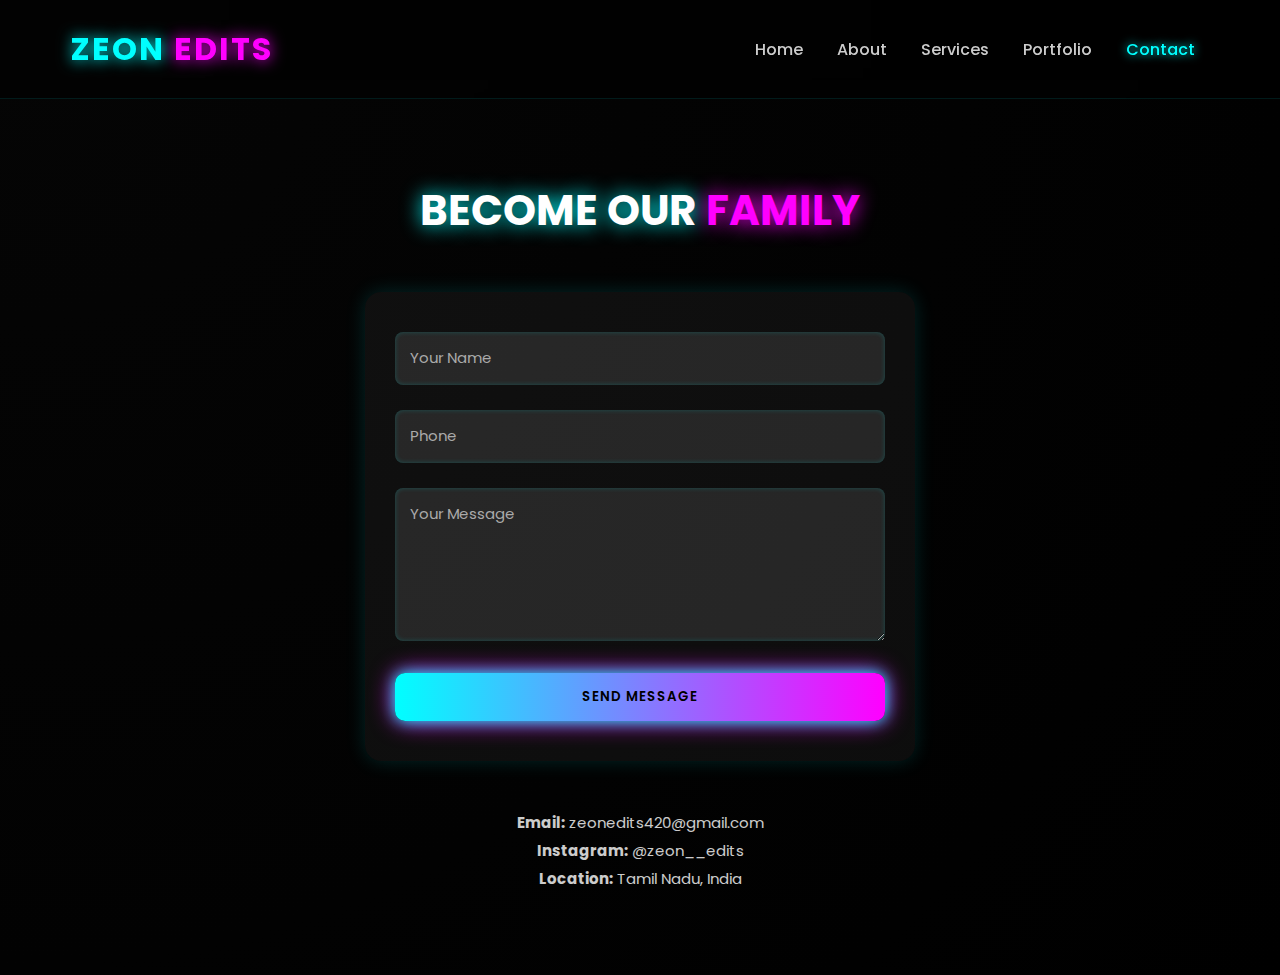
<file: contact.html>
<!DOCTYPE html>
<html lang="en">
<head>
  <meta charset="UTF-8" />
  <meta name="viewport" content="width=device-width, initial-scale=1.0" />
  <title>Contact | Zeon Edits</title>

  <!-- === Neon CSS Styling === -->
  <style>
    @import url('https://fonts.googleapis.com/css2?family=Poppins:wght@400;600;700&display=swap');

    * {
      margin: 0;
      padding: 0;
      box-sizing: border-box;
      font-family: 'Poppins', sans-serif;
    }

    body {
      background: radial-gradient(circle at top left, #050505, #000);
      color: #fff;
      min-height: 100vh;
      overflow-x: hidden;
    }

    header {
      display: flex;
      justify-content: space-between;
      align-items: center;
      padding: 25px 70px;
      background: rgba(0, 0, 0, 0.6);
      border-bottom: 1px solid rgba(0, 255, 255, 0.1);
      backdrop-filter: blur(8px);
    }

    .logo {
      font-size: 32px;
      font-weight: 700;
      color: #00ffff;
      text-shadow: 0 0 15px #00ffff;
      letter-spacing: 2px;
    }

    .logo span {
      color: #ff00ff;
      text-shadow: 0 0 15px #ff00ff;
    }

    nav a {
      color: #ccc;
      text-decoration: none;
      margin: 0 15px;
      font-weight: 500;
      transition: 0.3s;
    }

    nav a:hover,
    nav a.active {
      color: #00ffff;
      text-shadow: 0 0 10px #00ffff;
    }

    .contact-section {
      text-align: center;
      padding: 80px 20px;
    }

    .section-title {
      font-size: 42px;
      margin-bottom: 50px;
      text-transform: uppercase;
      text-shadow: 0 0 20px #00ffff;
    }

    .section-title span {
      color: #ff00ff;
      text-shadow: 0 0 20px #ff00ff;
    }

    .contact-form {
      width: 90%;
      max-width: 550px;
      margin: 0 auto;
      display: flex;
      flex-direction: column;
      gap: 25px;
      background: rgba(255, 255, 255, 0.05);
      padding: 40px 30px;
      border-radius: 16px;
      box-shadow: 0 0 20px rgba(0, 255, 255, 0.15);
    }

    .input-group {
      position: relative;
    }

    .input-group input,
    .input-group textarea {
      width: 100%;
      padding: 14px;
      background: rgba(255, 255, 255, 0.1);
      border: none;
      border-radius: 8px;
      color: #fff;
      font-size: 16px;
      outline: none;
      transition: 0.3s;
      box-shadow: inset 0 0 5px rgba(0, 255, 255, 0.2);
    }

    .input-group label {
      position: absolute;
      top: 14px;
      left: 15px;
      color: #aaa;
      font-size: 15px;
      pointer-events: none;
      transition: 0.3s;
    }

    .input-group input:focus + label,
    .input-group input:valid + label,
    .input-group textarea:focus + label,
    .input-group textarea:valid + label {
      top: -8px;
      left: 10px;
      font-size: 12px;
      color: #00ffff;
      text-shadow: 0 0 10px #00ffff;
    }

    .glow-btn {
      background: linear-gradient(90deg, #00ffff, #ff00ff);
      border: none;
      color: #000;
      font-weight: 600;
      padding: 14px;
      border-radius: 10px;
      cursor: pointer;
      text-transform: uppercase;
      letter-spacing: 1px;
      box-shadow: 0 0 15px #00ffff, 0 0 25px #ff00ff;
      transition: all 0.3s ease;
    }

    .glow-btn:hover {
      transform: scale(1.05);
      box-shadow: 0 0 30px #00ffff, 0 0 45px #ff00ff;
    }

    .contact-info {
      margin-top: 50px;
      font-size: 15px;
      opacity: 0.8;
    }

    .contact-info p {
      margin: 5px 0;
    }
  </style>
</head>
<body>

  <header>
    <h1 class="logo">ZEON <span>EDITS</span></h1>
    <nav>
      <a href="index.html">Home</a>
      <a href="about.html">About</a>
      <a href="services.html">Services</a>
      <a href="portfolio.html">Portfolio</a>
      <a href="contact.html" class="active">Contact</a>
    </nav>
  </header>

  <section class="contact-section">
    <h2 class="section-title">Become Our <span>Family</span></h2>

    <!-- ✅ FORM FIXED FOR GOOGLE FORM -->
    <form class="contact-form" action="https://docs.google.com/forms/d/1kjdGAHLE6UZ8XewirPSsQ4eUqLQmMgB23yj51IynmRM/formResponse" method="POST" target="_blank">
      <div class="input-group">
        <input type="text" name="entry.704536181" required>
        <label>Your Name</label>
      </div>
      <div class="input-group">
        <input type="number" name="entry.1400336148" required>
        <label>Phone</label>
      </div>
      <div class="input-group">
        <textarea name="entry.2129344128" rows="5" required></textarea>
        <label>Your Message</label>
      </div>
      <button type="submit" class="glow-btn">Send Message</button>
    </form>

    <div class="contact-info">
      <p><strong>Email:</strong> zeonedits420@gmail.com</p>
      <p><strong>Instagram:</strong> @zeon__edits</p>
      <p><strong>Location:</strong> Tamil Nadu, India</p>
    </div>
  </section>

  <script>
    // Neon Send Confirmation
    document.querySelector('.contact-form').addEventListener('submit', () => {
      setTimeout(() => {
        alert('✅ Message sent successfully!');
      }, 700);
    });
  </script>
</body>
</html>
</file>
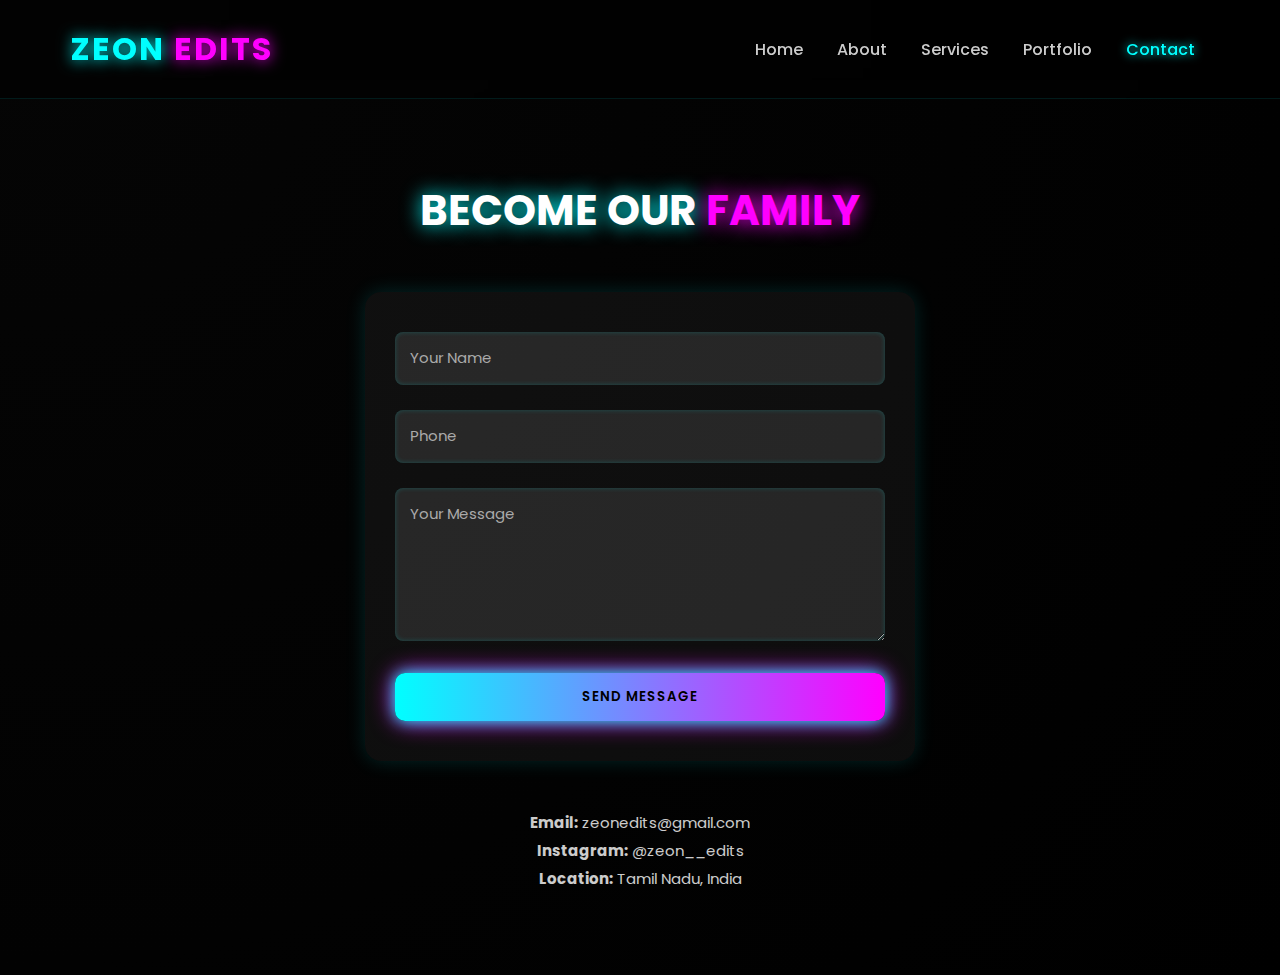
<file: zeon edits/contact.html>
<!DOCTYPE html>
<html lang="en">
<head>
  <meta charset="UTF-8" />
  <meta name="viewport" content="width=device-width, initial-scale=1.0" />
  <title>Contact | Zeon Edits</title>

  <!-- === Neon CSS Styling === -->
  <style>
    @import url('https://fonts.googleapis.com/css2?family=Poppins:wght@400;600;700&display=swap');

    * {
      margin: 0;
      padding: 0;
      box-sizing: border-box;
      font-family: 'Poppins', sans-serif;
    }

    body {
      background: radial-gradient(circle at top left, #050505, #000);
      color: #fff;
      min-height: 100vh;
      overflow-x: hidden;
    }

    header {
      display: flex;
      justify-content: space-between;
      align-items: center;
      padding: 25px 70px;
      background: rgba(0, 0, 0, 0.6);
      border-bottom: 1px solid rgba(0, 255, 255, 0.1);
      backdrop-filter: blur(8px);
    }

    .logo {
      font-size: 32px;
      font-weight: 700;
      color: #00ffff;
      text-shadow: 0 0 15px #00ffff;
      letter-spacing: 2px;
    }

    .logo span {
      color: #ff00ff;
      text-shadow: 0 0 15px #ff00ff;
    }

    nav a {
      color: #ccc;
      text-decoration: none;
      margin: 0 15px;
      font-weight: 500;
      transition: 0.3s;
    }

    nav a:hover,
    nav a.active {
      color: #00ffff;
      text-shadow: 0 0 10px #00ffff;
    }

    .contact-section {
      text-align: center;
      padding: 80px 20px;
    }

    .section-title {
      font-size: 42px;
      margin-bottom: 50px;
      text-transform: uppercase;
      text-shadow: 0 0 20px #00ffff;
    }

    .section-title span {
      color: #ff00ff;
      text-shadow: 0 0 20px #ff00ff;
    }

    .contact-form {
      width: 90%;
      max-width: 550px;
      margin: 0 auto;
      display: flex;
      flex-direction: column;
      gap: 25px;
      background: rgba(255, 255, 255, 0.05);
      padding: 40px 30px;
      border-radius: 16px;
      box-shadow: 0 0 20px rgba(0, 255, 255, 0.15);
    }

    .input-group {
      position: relative;
    }

    .input-group input,
    .input-group textarea {
      width: 100%;
      padding: 14px;
      background: rgba(255, 255, 255, 0.1);
      border: none;
      border-radius: 8px;
      color: #fff;
      font-size: 16px;
      outline: none;
      transition: 0.3s;
      box-shadow: inset 0 0 5px rgba(0, 255, 255, 0.2);
    }

    .input-group label {
      position: absolute;
      top: 14px;
      left: 15px;
      color: #aaa;
      font-size: 15px;
      pointer-events: none;
      transition: 0.3s;
    }

    .input-group input:focus + label,
    .input-group input:valid + label,
    .input-group textarea:focus + label,
    .input-group textarea:valid + label {
      top: -8px;
      left: 10px;
      font-size: 12px;
      color: #00ffff;
      text-shadow: 0 0 10px #00ffff;
    }

    .glow-btn {
      background: linear-gradient(90deg, #00ffff, #ff00ff);
      border: none;
      color: #000;
      font-weight: 600;
      padding: 14px;
      border-radius: 10px;
      cursor: pointer;
      text-transform: uppercase;
      letter-spacing: 1px;
      box-shadow: 0 0 15px #00ffff, 0 0 25px #ff00ff;
      transition: all 0.3s ease;
    }

    .glow-btn:hover {
      transform: scale(1.05);
      box-shadow: 0 0 30px #00ffff, 0 0 45px #ff00ff;
    }

    .contact-info {
      margin-top: 50px;
      font-size: 15px;
      opacity: 0.8;
    }

    .contact-info p {
      margin: 5px 0;
    }
  </style>
</head>
<body>

  <header>
    <h1 class="logo">ZEON <span>EDITS</span></h1>
    <nav>
      <a href="index.html">Home</a>
      <a href="about.html">About</a>
      <a href="services.html">Services</a>
      <a href="portfolio.html">Portfolio</a>
      <a href="contact.html" class="active">Contact</a>
    </nav>
  </header>

  <section class="contact-section">
    <h2 class="section-title">Become Our <span>Family</span></h2>

    <!-- ✅ FORM FIXED FOR GOOGLE FORM -->
    <form class="contact-form" action="https://docs.google.com/forms/d/1kjdGAHLE6UZ8XewirPSsQ4eUqLQmMgB23yj51IynmRM/formResponse" method="POST" target="_blank">
      <div class="input-group">
        <input type="text" name="entry.704536181" required>
        <label>Your Name</label>
      </div>
      <div class="input-group">
        <input type="email" name="entry.1400336148" required>
        <label>Phone</label>
      </div>
      <div class="input-group">
        <textarea name="entry.2129344128" rows="5" required></textarea>
        <label>Your Message</label>
      </div>
      <button type="submit" class="glow-btn">Send Message</button>
    </form>

    <div class="contact-info">
      <p><strong>Email:</strong> zeonedits@gmail.com</p>
      <p><strong>Instagram:</strong> @zeon__edits</p>
      <p><strong>Location:</strong> Tamil Nadu, India</p>
    </div>
  </section>

  <script>
    // Neon Send Confirmation
    document.querySelector('.contact-form').addEventListener('submit', () => {
      setTimeout(() => {
        alert('✅ Message sent successfully!');
      }, 700);
    });
  </script>
</body>
</html>
</file>
